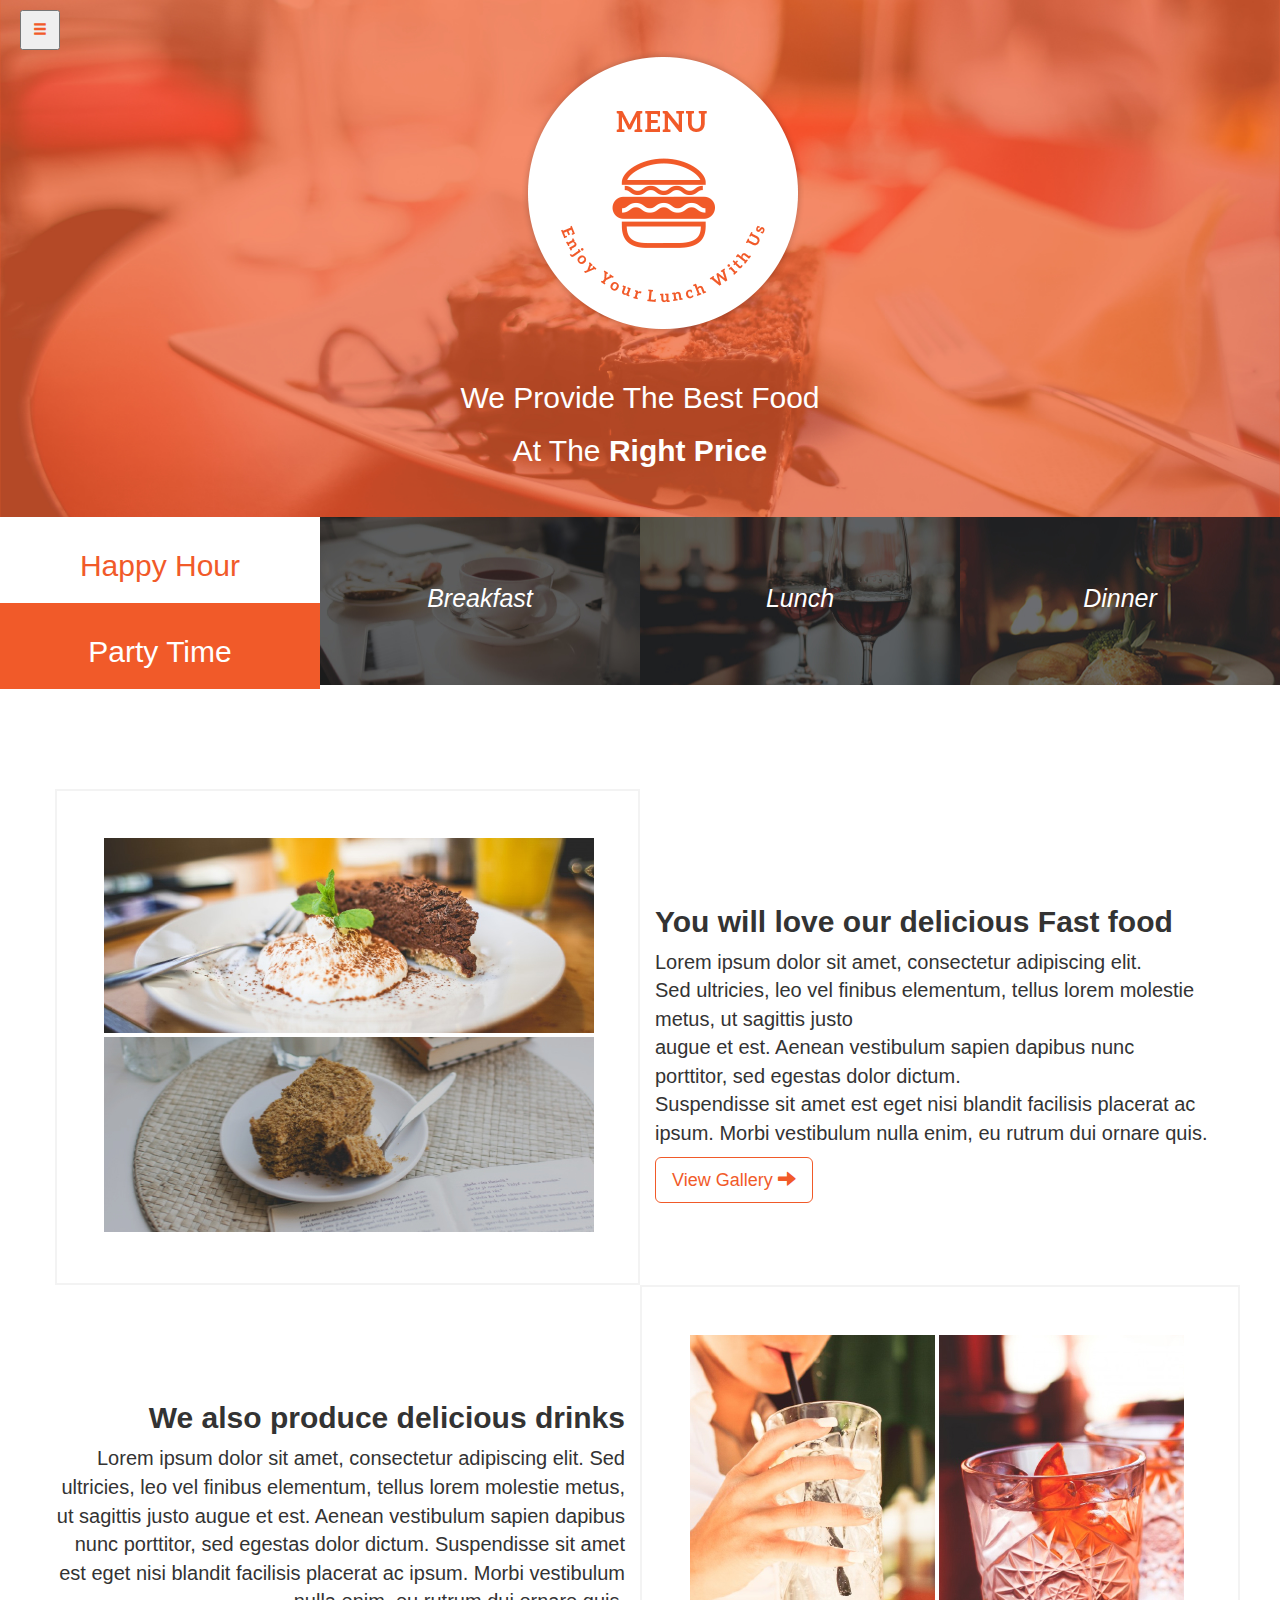
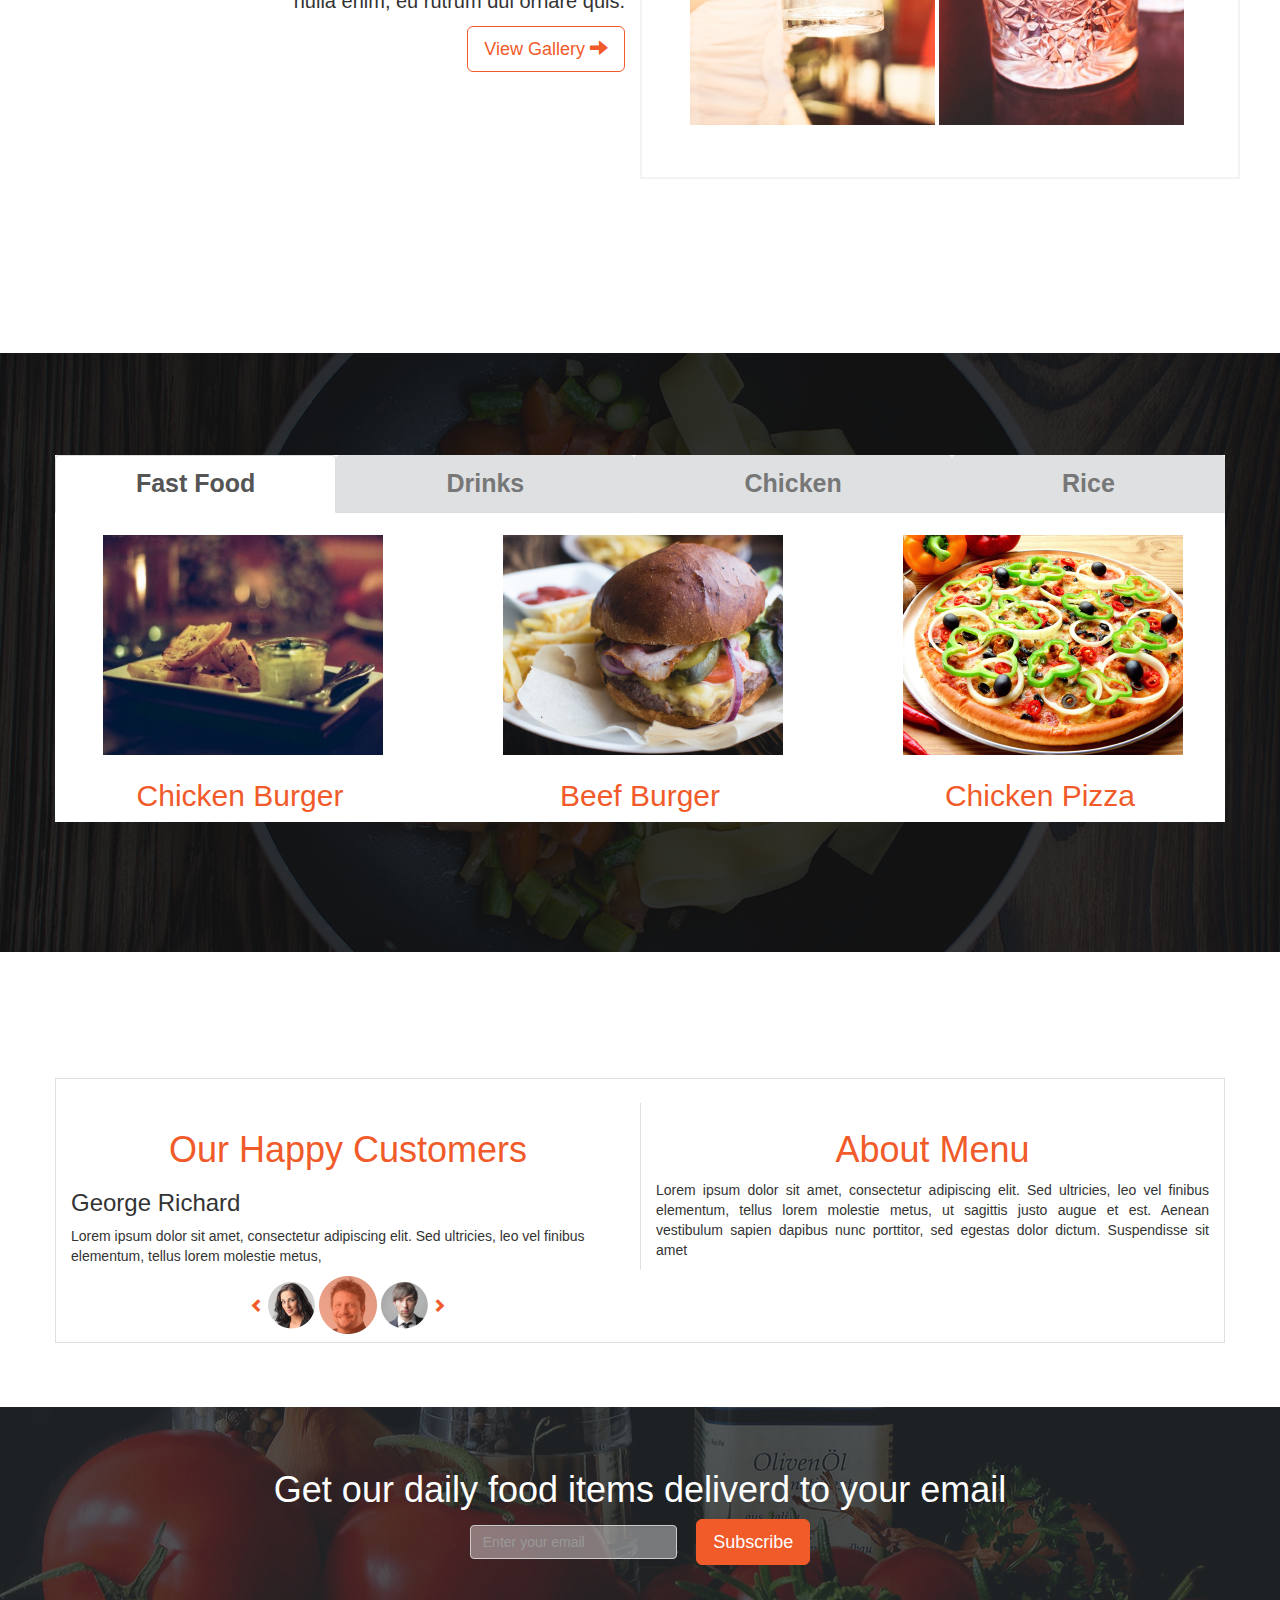
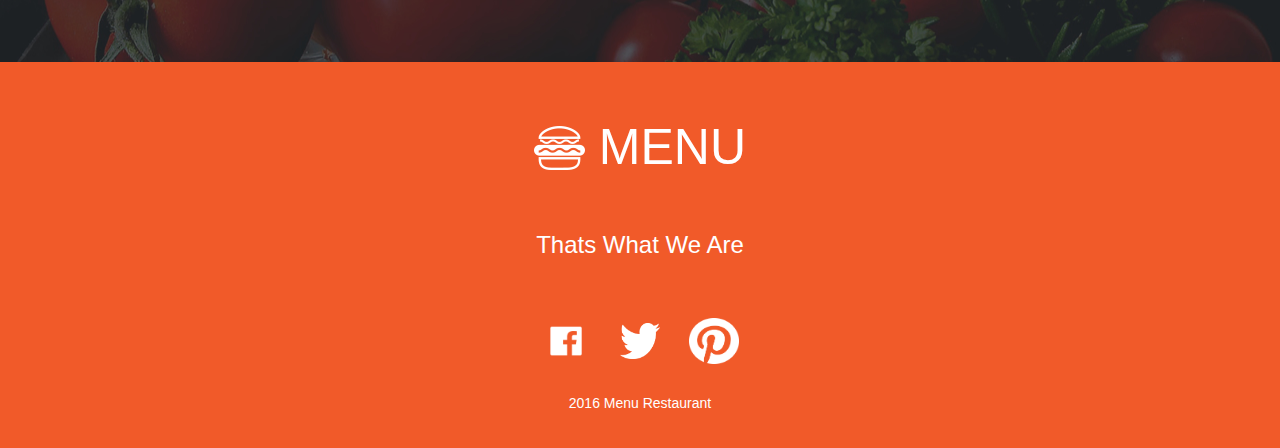
<file: ip2/index.html>
<!DOCTYPE html>
<html>

<head>
    <meta charset="utf-8">
    <link rel="stylesheet" href="https://maxcdn.bootstrapcdn.com/bootstrap/3.3.7/css/bootstrap.min.css" integrity="sha384-BVYiiSIFeK1dGmJRAkycuHAHRg32OmUcww7on3RYdg4Va+PmSTsz/K68vbdEjh4u" crossorigin="anonymous">
    <link href="css/styles.css" rel="stylesheet">
    <script src="js/jquery.min.js"></script>
    <script src="js/scripts.js"></script>
    <title>Anita's Kitchen</title>
</head>

<body>

    <!-- Start of Section 1 -->
    <div id="logoJumbo" class="container-fluid">

      <!-- Start of hamberger-menu -->
			<button class="hamberger-menu">
        <span class="glyphicon glyphicon-menu-hamburger"></span>
      </button>

			<div id="myNav" class="overlay">

 			<a href="javascript:void(0)" class="closebtn">&times;</a> <!-- Close Button -->


			  <div class="overlay-content">
				    <a href="#">CONTACTS</a>
				    <a href="#">EVENTS</a>
				    <a href="#">MENU</a>
			  </div><!-- End of .overlay-content -->

			</div> <!-- End of .overlay -->
      <!-- End of hamberger-menu -->

        <img id="logo" src="img/logoBig.png">
        <h2 id="best">We Provide The Best Food</h2>
        <h2 id="the">At The <span id="bold">Right Price</span></h2>
        <br><br>
    </div>
    <!-- End of Section1  -->

    <!-- Start Of Section 2-->
        <div class="container-fluid">
          <div class="row section2">

            <div class="col-md-3">
                <div class="row happyHour">
                  <h2 >Happy Hour  </h2>
                </div> <!-- End of .happyHour -->
                <div class="row partyTime">
                  <h2 id="party">Party Time</h2>
                </div> <!-- End Of .partyTime -->
             </div>

             <div class="col-md-3 breakfast">
               <p class="text-center">Breakfast</p>
             </div> <!-- End Of .breakfast -->

            <div class="col-md-3 lunch">
                <p class="text-center">Lunch</p>
            </div> <!-- End Of .lunch -->

            <div class="col-md-3 dinner">
                <p class="text-center">Dinner</p>
            </div> <!-- End Of .dinner -->
          </div> <!-- End Of .split -->
        </div>

        <!-- End Of Section 2 -->


        <!--Start Of Section 3 -->
    		<div class="container fastSect">
    			<!-- Start of Fast Food row -->
    			<div class="row fastSect">
    				<div class="col-md-6 fastFoodImg">
    					<img src="img/fastFood1.jpg" alt="fast food image">
    					<img src="img/fastFood2.jpg" alt="fast food image">

    				</div>
    				<div class="col-md-6 fastFoodText">
    					<h1>Fast Food</h1>
    					<h3>You will love our delicious Fast food</h3>
    					<p>
    					Lorem ipsum dolor sit amet, consectetur adipiscing elit. <br> Sed ultricies, leo vel finibus elementum, tellus lorem molestie metus, ut sagittis justo <br> augue et est. Aenean vestibulum sapien dapibus nunc porttitor, sed egestas dolor dictum. <br>Suspendisse sit amet est eget nisi blandit facilisis placerat ac ipsum. Morbi vestibulum nulla enim, eu rutrum dui ornare quis.
    					</p>
    					<button class="btn btn-lg btn-default">View Gallery
    						<span class="glyphicon glyphicon-arrow-right"></span>
    					</button>
    				</div>
    				<!-- Start of Drinks row -->
    				<div class="clearfix"></div>
    				<div class="row">
    				<div class="col-md-6 drinksText">
    					<h1>Drinks</h1>
    					<h3>We also produce delicious drinks</h3>
    					<p>
    					Lorem ipsum dolor sit amet, consectetur adipiscing elit. Sed ultricies, leo vel finibus elementum, tellus lorem molestie metus, ut sagittis justo augue et est. Aenean vestibulum sapien dapibus nunc porttitor, sed egestas dolor dictum. Suspendisse sit amet est eget nisi blandit facilisis placerat ac ipsum. Morbi vestibulum nulla enim, eu rutrum dui ornare quis.
    					</p>
    					<button class="btn btn-lg btn-default">View Gallery
    						<span class="glyphicon glyphicon-arrow-right"></span>
    					</button>
    				</div>
    				<div class="col-md-6 drinksImg">
    					<img src="img/drink1.jpg" alt="drink1">
    					<img src="img/drink2.jpg" alt="drink2">

    				</div>
    			</div>
    		</div>
    		</div>
        <!-- End Of Section 3 -->

        <!--Start Of Section 4 -->
    		<div class="container-fluid tabSection">
    			<div class="container">
    				<div class="row tabBackground ">

    					<ul class="nav nav-tabs nav-justified">
    						<li class="active " ><a href="#fast" data-toggle="tab">Fast Food</a></li>
    						<li class="disabled"><a href="#" data-toggle="tab">Drinks</a></li>
    						<li class="disabled"><a href="#" data-toggle="tab">Chicken</a></li>
    						<li class="disabled"><a href="#" data-toggle="tab">Rice</a></li>
    					</ul>

    					<div class="tab-content">	<!-- Start of .tab-content -->
    						<div class="tab-pane fade in active" id="fast">

    						  <div class="row tabfood">

      							<div class="col-md-4">
      								<img src="img/fastfood/chickenBurger.jpg" alt="chicken Burger">
      								<h2>Chicken Burger</h2>
      							</div>

      							<div class="col-md-4">
      								<img src="img/fastfood/beefBurger.jpg" alt="beef Burger">
      								<h2>Beef Burger</h2>
      							</div>

      							<div class="col-md-4">
      								<img src="img/fastfood/chickenPizza.jpg" alt="chicken pizza">
      								<h2>Chicken Pizza</h2>
      							</div>


                </div> <!-- End of .row -->

              </div> <!-- End of .tab-pane -->
    					</div> <!-- End of .tab-content -->
    				</div> <!-- End of .tabBg-->
    			</div> <!-- End of .container -->

    		</div>

        <!-- End Of Section 4 -->

        <!--Start Of Section 5 -->
    		<div class="container">
    			<div class="row section5">
    				<div class="col-md-6 customers">
      				<h1>Our Happy Customers</h1>
      				<h3>George Richard</h3>
      				<p>
      					Lorem ipsum dolor sit amet, consectetur adipiscing elit. Sed ultricies, leo vel finibus elementum, tellus lorem molestie metus,
      				</p>

              <div id="footer">
        				<span class="glyphicon glyphicon-chevron-left indicators"></span>
        				<img src="img/customers/p1.png" alt="">
        				<img src="img/customers/p2.png" alt="">
        				<img src="img/customers/p3.png" alt="">
        				<span class="glyphicon glyphicon-chevron-right indicators"></span>
              </div>  <!-- End Of #footer -->

            </div> <!-- End Of .customers -->

    				<div class="col-md-6 aboutMenu">
    					<h1>About Menu</h1>
    					<p>
    					  Lorem ipsum dolor sit amet, consectetur adipiscing elit. Sed ultricies, leo vel finibus elementum, tellus lorem molestie metus, ut sagittis justo augue et est. Aenean vestibulum sapien dapibus nunc porttitor, sed egestas dolor dictum. Suspendisse sit amet
    					</p>

    				</div> <!-- End Of .aboutMenu -->

    			</div> <!-- End of .aboutSect -->

    		</div>
        <!-- End Of Section 5 -->

        <!--Start Of Section 6 -->

    		<div class="container-fluid subscribe">
    			<h1 class="unsubscribed">Get our daily food items deliverd to your email</h1>
    			<h1 class="subscribed"></h1>

    			<div class="col-md-offset-4 col-md-4 unsubscribed">
    				<form id="subscribe" class="form-inline">
    					<input id="emailInput" class="form-control" type="email" placeholder="Enter your email">
    					<button class="btn btn-default btn-lg">Subscribe</button>
    				</form>

    			</div>   <!-- End Of .unsubscribed -->


    		</div>

        <!-- End Of Section 6 -->

        <!--Start Of Section 7 -->
        <div id="section7" class="container-fluid">
                <h2><img class="responsive" src="img/footerlogos/logo_white.png"> MENU</h2>
                <h3>Thats What We Are</h3>

                <div class="row socialrow" >
                    <a href="#"><img style="height: 50px; width:50px" class="responsive" src="img/footerlogos/facebook.png"></a>
                    <a href="#"><img style="height: 40px; width:40px" class="social responsive" src="img/footerlogos/twitter.png"></a>
                    <a href="#"><img style="height: 50px; width:50px" class="social responsive" src="img/footerlogos/pinterest.png"></a>
                </div>

                <p>2016 Menu Restaurant</p>

        </div>
        <!-- End Of Section 7 -->
        <script>
          (function(i,s,o,g,r,a,m){i['GoogleAnalyticsObject']=r;i[r]=i[r]||function(){
          (i[r].q=i[r].q||[]).push(arguments)},i[r].l=1*new Date();a=s.createElement(o),
          m=s.getElementsByTagName(o)[0];a.async=1;a.src=g;m.parentNode.insertBefore(a,m)
          })(window,document,'script','https://www.google-analytics.com/analytics.js','ga');

          ga('create', 'UA-88651565-1', 'auto');
          ga('send', 'pageview');

        </script>

      </body>
</html>
</file>
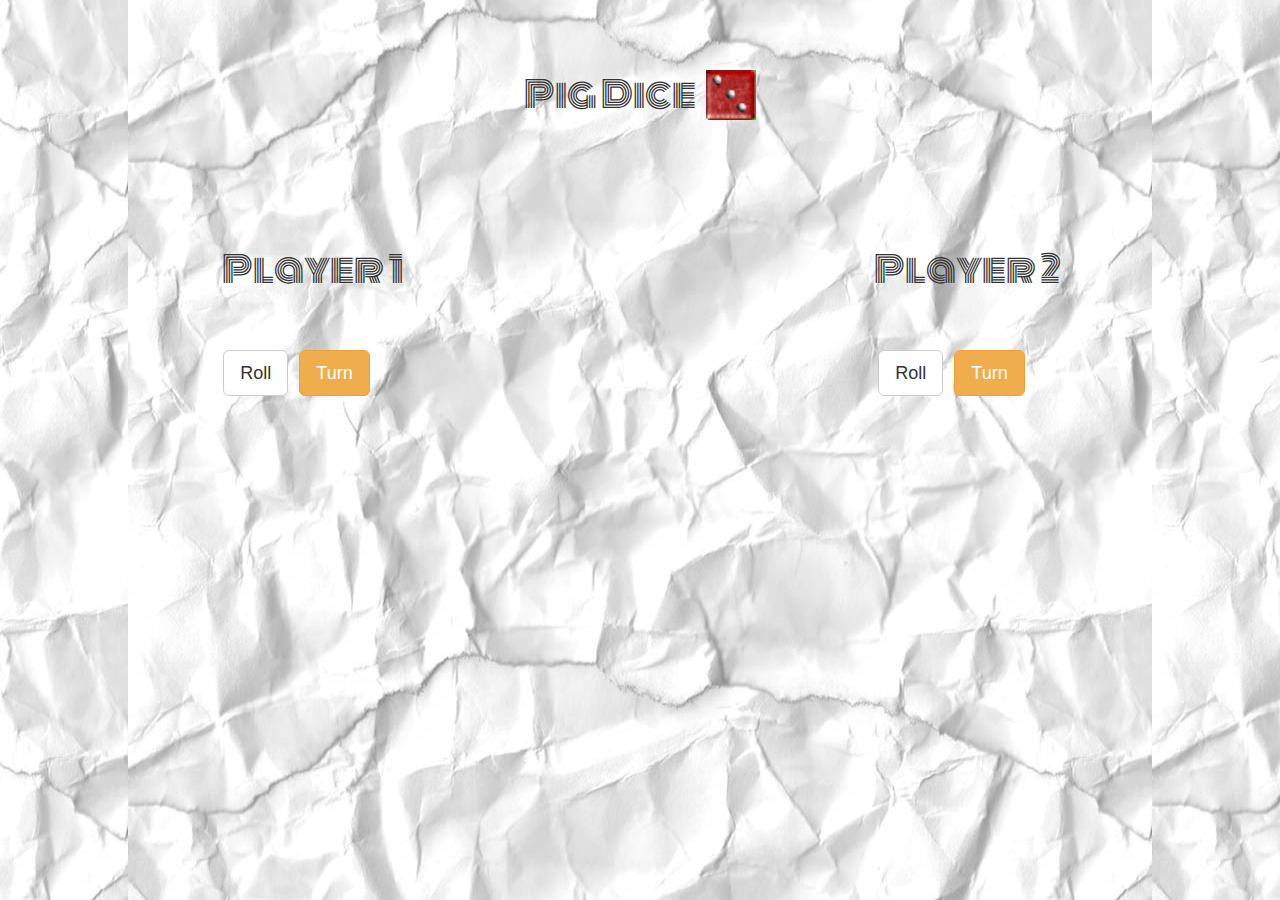
<file: ip4/index.html>
<!DOCTYPE html>
<html>
  <head>
    <meta charset="utf-8">
    <link href="https://fonts.googleapis.com/css?family=Monoton" rel="stylesheet">
    <link href="css/bootstrap.min.css" rel="stylesheet" >
    <link href="css/styles.css" rel="stylesheet" >
    <script src="js/jquery.min.js"></script>
    <script src="js/scripts.js"></script>
    <title>Pig Dice</title>
  </head>
  <body>
    <div class="container-fluid header">

      <h1>Pig Dice<img src="img/dice.gif"></h1>

    </div>

    <div class="row players">
      <div class="col-md-6 player1">
        <h1>Player 1</h1>
        <div class="col-md-offset-4 col-md-4">
          <button id="roll" class="btn btn-default btn-lg">Roll </button>
          <button id="turn" class="btn btn-warning btn-lg yellow">Turn</button>
        </div>
        <ul id="output1">

        </ul>
      </div><!-- End of .player1 -->

      <div class="col-md-6 player2">
        <h1>Player 2</h1>
        <div class="col-md-offset-4 col-md-4">
          <button id="roll" class="btn btn-default btn-lg">Roll</button>
          <button id="roll" class="btn btn-warning btn-lg yellow">Turn</button>
          <ul id="output2">

          </ul>
        </div>
      </div><!-- End of .player2 -->
    </div><!-- End of .players -->

  </body>
</html>
</file>
<file: ip2/css/styles.css>
/*css for overlay*/
 /*The Overlay (background) */
.overlay {
    /* Height & width depends on how you want to reveal the overlay (see JS below) */
    height: 100%;
    width: 0;
    position: fixed; /* Stay in place */
    z-index: 1; /* Sit on top */
    left: 0;
    top: 0;
    background-color: #F15A29; /* Black w/opacity */
    overflow-x: hidden; /* Disable horizontal scroll */
    transition: 0.5s; /* 0.5 second transition effect to slide in or slide down the overlay (height or width, depending on reveal) */
}

/* Position the content inside the overlay */
.overlay-content {
    position: relative;
    top: 25%; /* 25% from the top */
    width: 100%; /* 100% width */
    text-align: center; /* Centered text/links */
    margin-top: 30px; /* 30px top margin to avoid conflict with the close button on smaller screens */
}

/* The navigation links inside the overlay */
.overlay a {
    padding: 8px;
    text-decoration: none;
    font-size: 36px;
    color: #000000;
    display: block; /* Display block instead of inline */
    transition: 0.3s; /* Transition effects on hover (color) */
}

/* When you mouse over the navigation links, change their color */
.overlay a:hover, .overlay a:focus {
    color: #f1f1f1;
}

/* Position the close button (top right corner) */
.overlay .closebtn {
    position: absolute;
    top: 20px;
    right: 45px;
    font-size: 60px;
}

/* When the height of the screen is less than 450 pixels, change the font-size of the links and position the close button again, so they don't overlap */
@media screen and (max-height: 450px) {
    .overlay a {font-size: 20px}
    .overlay .closebtn {
        font-size: 40px;
        top: 15px;
        right: 35px;
    }
}
/*css for overlay end*/

/*Start of section1*/
.hamberger-menu {
  float: left;
  margin-top: 10px;
  margin-left: 5px;
  height: 40px;
  width: 40px;
}
#logoJumbo {
    background-image: url("../img/backgrounds/landing.jpg");
    background-position: center;
    background-size: cover;
}

#logo {
    display: block;
    margin-left: auto;
    margin-right: auto;
    padding-top: 50px;
    padding-bottom: 25px;
}

#logoJumbo, h2 {
    color: #fff;
    font-weight: lighter;
    text-align: center;
}

#bold {
    color: #fff;
    font-weight: bold;
}

#best{
  color: #fff;
}
#the{
  color: #fff;
}

#party{
  color: #fff;
}
/*End of section1*/

/*Start of section2*/
.section2 {
	margin-bottom: 8%;
}

.happyHour,.partyTime{
	padding: 4%;
	font-size: 40px;
}

.partyTime{
  color: #fff;
	background-color: #F15A29;
}

.breakfast{
	background: url(../img/foodtop/breakfast.jpg) no-repeat center center;
}

.breakfast p{
	padding: 20%;
	padding-top: 22%;
	color: white;
	font-size: 25px;
  font-style: italic;
}

.lunch{
	background: url(../img/foodtop/lunch.jpg) no-repeat center center;
}

.lunch p{
  color: white;
	padding: 20%;
	padding-top: 22%;
	font-size: 25px;
  font-style: italic;
}

.dinner{
	background: url(../img/foodtop/dinner.jpg) no-repeat center center;
}

.dinner p{
	padding: 20%;
	padding-top: 22%;
	color: white;
	font-size: 25px;
  font-style: italic;
}

.breakfast:hover,.lunch:hover,.dinner:hover{
	opacity: 0.7;

}

/*End of section2*/

/*Start of section3*/
.fastFoodImg{
	border: 2px solid #f3f3f3;
	background: white;
	padding: 4%;
}

.fastFoodText{
	text-align: left;
	margin-top: 2%;
}

.fastFoodText p{
	font-size: 20px;
}

.btn-default {
background: #fff;
border-color:  #F15A29;
color:  #F15A29;
}

.btn-default:hover {

background: #fff;
border-color:  #F15A29;
color:  #F15A29;
}

.drinksImg{
	border: 2px solid #f3f3f3;
	box-shadow: 2px;
	background: white;
	padding: 4%;
	margin: 0;
}
.drinksText{
	text-align: right;
	margin-top: 2%;
}

.drinksText p{
	font-size: 20px;
}

.fastSect{
	padding-bottom: 2%;
}

.fastSect h1{
 font-size: 40px;
 font-weight: bolder;
}

.fastSect h3{
 font-size: 30px;
 font-weight: bolder;
}
/*End of section3*/

/*Start of section4*/
.tabSection{
	background: url(../img/backgrounds/foodsBg.jpg) no-repeat center center;
	padding-bottom: 20%;
}
.tabBackground{
	background: #fff;
	margin-top: 20%;
}
#fast img{
	padding-top: 6%;
  padding-left: 13%;
}
.nav a{
	font-size: 25px;
	background: #dee0e2;
	font-weight: bold;
}
#fast, h2{
	color: #F15A29;
}
/*End of section4*/

/*Start of section5*/
.section5 {
	border: solid 1px  #dee0e2 ;
}
.aboutMenu{
	margin-top:2%;
	border-left: 1px solid  #dee0e2;
}
.aboutMenu p{
	text-align: justify;
}
.section5 h1, span{
	color: #F15A29;
}

.customers{
	margin-top: 2%;
}

.customers, img {
  padding-bottom: 4px;
}

#footer {
text-align: center;
}
/*End of section5*/

/*Start of section6*/
.subscribe{
	background: url(../img/backgrounds/subscribe.jpg) no-repeat center center;
}

.subscribe, h1 {
  text-align: center;
  margin-top: 5%;
	color: white;
}

.subscribe input{
	background: rgba(255,255,255,0.4);
}

.subscribe input:hover{
	background: rgb(255,255,255);
}

.subscribe button{
	background-color: #F15A29;
	color: white;
	margin-left:4%;
}

.subscribe button:hover{
	background-color: #F15A29;
	color: white;
}

#subscribe {
	margin-bottom: 25%;
}

.subscribed{
	display: none;
  padding-top: 3%;
	padding-bottom: 10%;
}
/*End of section6*/

/*Start of section7*/
#section7 {
    background-color: #F15A29;
}

#section7 h2 {
    color: #fff;
    text-align: center;
    font-size: 50px;
    padding-top: 3%;
    padding-bottom: 3%;
}

#section7 h3 {
    text-align: center;
    color: #fff;
    padding-bottom: 4%;
}

#section7 p {
    padding-bottom: 2%;
    text-align: center;
    color: #fff;
}

.socialrow {
  text-align: center;
  padding-bottom: 2%;
}

.social {
  margin-left: 2%;
}
/*End of section7*/
</file>
<file: ip4/css/styles.css>
body {
   background-image: url("../img/wbg.jpg");
   background-position: center;

 }
img {
  margin-left: 10px;
  height: 50px;
  width: 50px;
}

h1 {
  font-family: 'Monoton', cursive;
  text-align: center;
  padding: 50px;

}

.yellow {
  margin-left: 4%;
}
</file>
